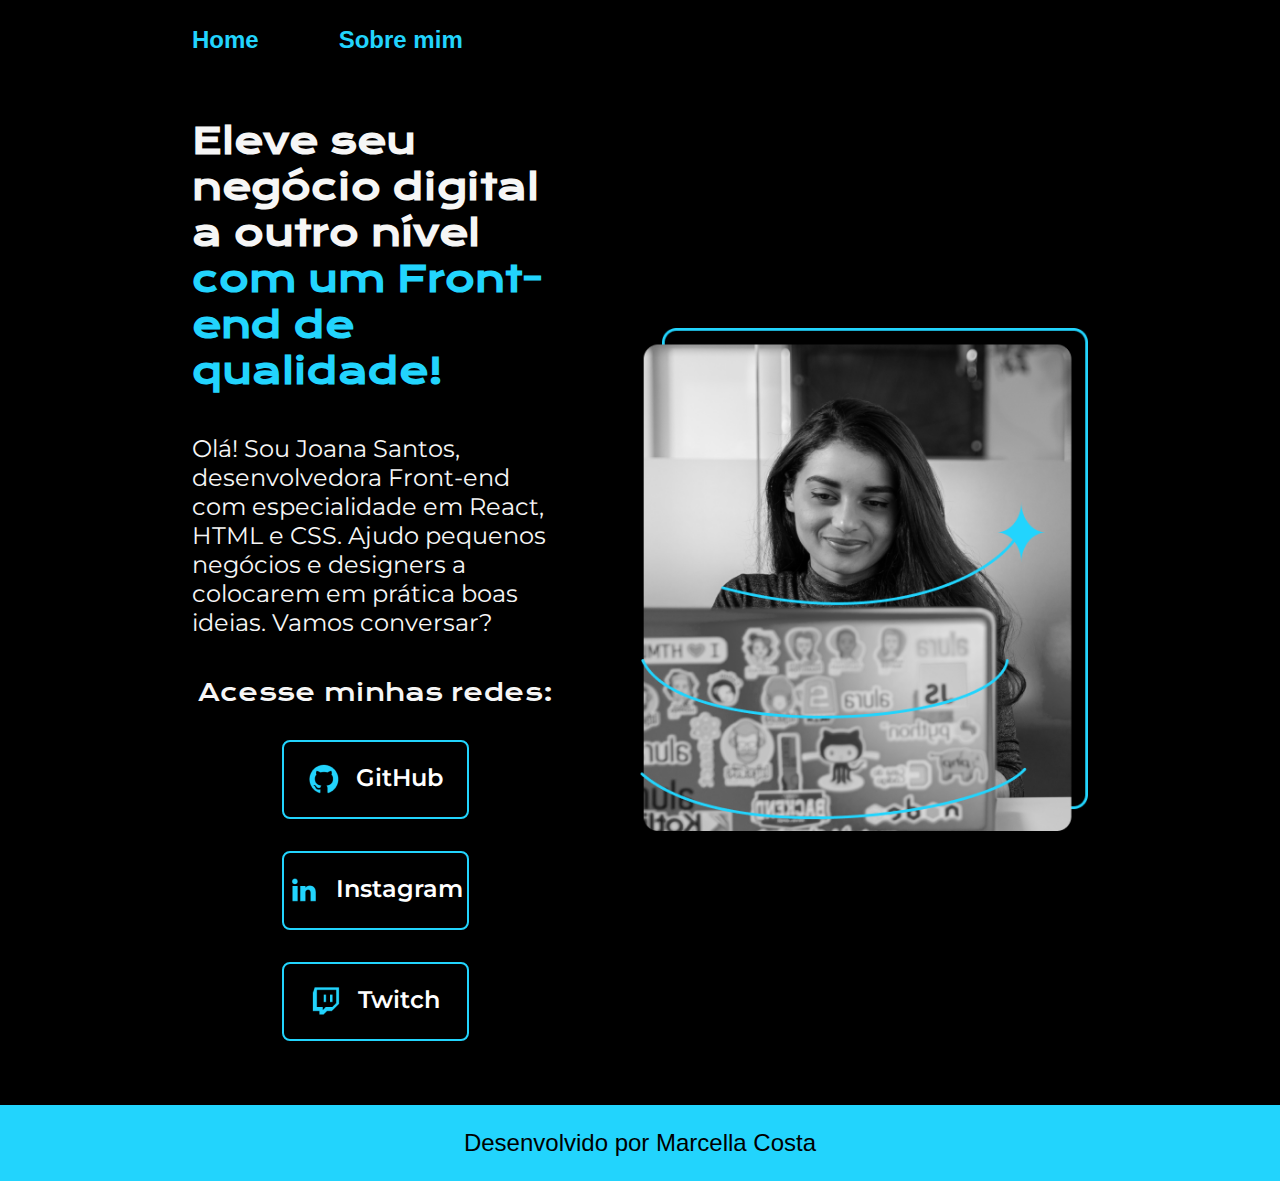
<file: index.html>
<!DOCTYPE html>
<html lang="pt-br"> <!--Descreve o idioma utilizado na página-->

<head>
    <meta charset="UTF-8">
    <meta http-equiv="X-UA-Compatible" content="IE=edge">
    <meta name="viewport" content="width=device-width, initial-scale=1.0"> <!--Define a escala das informaçes. Auxilia a dimensionar corretamente de acordo com o dispositivo que a página está sendo acessada-->
    <title>Portfolio</title>
    <link rel="stylesheet" href="./styles/style.css"> <!--Utilizamos a tag "link" para indicar que queremos links esse documento em outro. "rel" é de relacionado e devemos indicar o tipo de documento que estamos tenando linkar. No caso, é um documento de estilo, por isso "stylesheet"-->
</head>

<body>

    <header class="cabecalho"> <!--Cabeçalho da página-->
            <nav class="cabecalho__menu">
            <a class="cabecalho__menu__link" href="index.html">Home</a>
            <a class="cabecalho__menu__link" href="about.html">Sobre mim</a>
        </nav>
    </header>
    
    <main class = "apresentacao">
        
        <section class = "apresentacao__conteudo"> <!--Por padrão, quando temos um elemento class dentro de outro, utilizamos como "primeiro nome" o class pai, damos dois undeline e colocamos o nome do class filho-->
          
            <h1 class="apresentacao__conteudo__titulo">Eleve seu negócio digital a outro nível <strong class="titulo-destaque">com um Front-end de qualidade!</strong></h1> <!--strong é usado para destacar uma informação-->

            <p class="apresentacao__conteudo__texto">Olá! Sou Joana Santos, desenvolvedora Front-end com especialidade em React, HTML e CSS. Ajudo pequenos negócios e designers a colocarem em prática boas ideias. Vamos conversar?</p>

            <div class="apresentacao__redes"> <!-- Div também é uma TAG de divisão, como a section, porém para questões menores e mais visuais -->
                <h2 class="apresentacao__redes__subtitulo">Acesse minhas redes:</h2>
                
                <a  class="apresentacao__conteudo__botoes" href="https://www.github.com/"> <!--href é utilizado para digitar hiperlinks-->
                    <img src="./assets/GitHub.png">
                    GitHub
                </a> <!--"a" é tag âncora, leva de uma página pra outra. A tag buttom do HTML geralmente é usada para criar um botão de ação, não de redirecionamento-->

                <a class="apresentacao__conteudo__botoes" href="https://www.instagram.com/matuta.ndo">
                    <img src="./assets/Linkedin.png">
                    Instagram
                </a> 

                <a class="apresentacao__conteudo__botoes" href="https://www.instagram.com/matuta.ndo">
                    <img src="./assets/Twitch.png">
                    Twitch
                </a> 
            </div>
        </section>

        <img class="apresentacao__imagem" src="Joana Santos.png" alt="Imagem da Joana Santos Programando">

    </main>

    <footer class="rodape"> <!--Rodapé da página-->
        <p>Desenvolvido por Marcella Costa</p>
    </footer> 
    
</body>
</html>
</file>
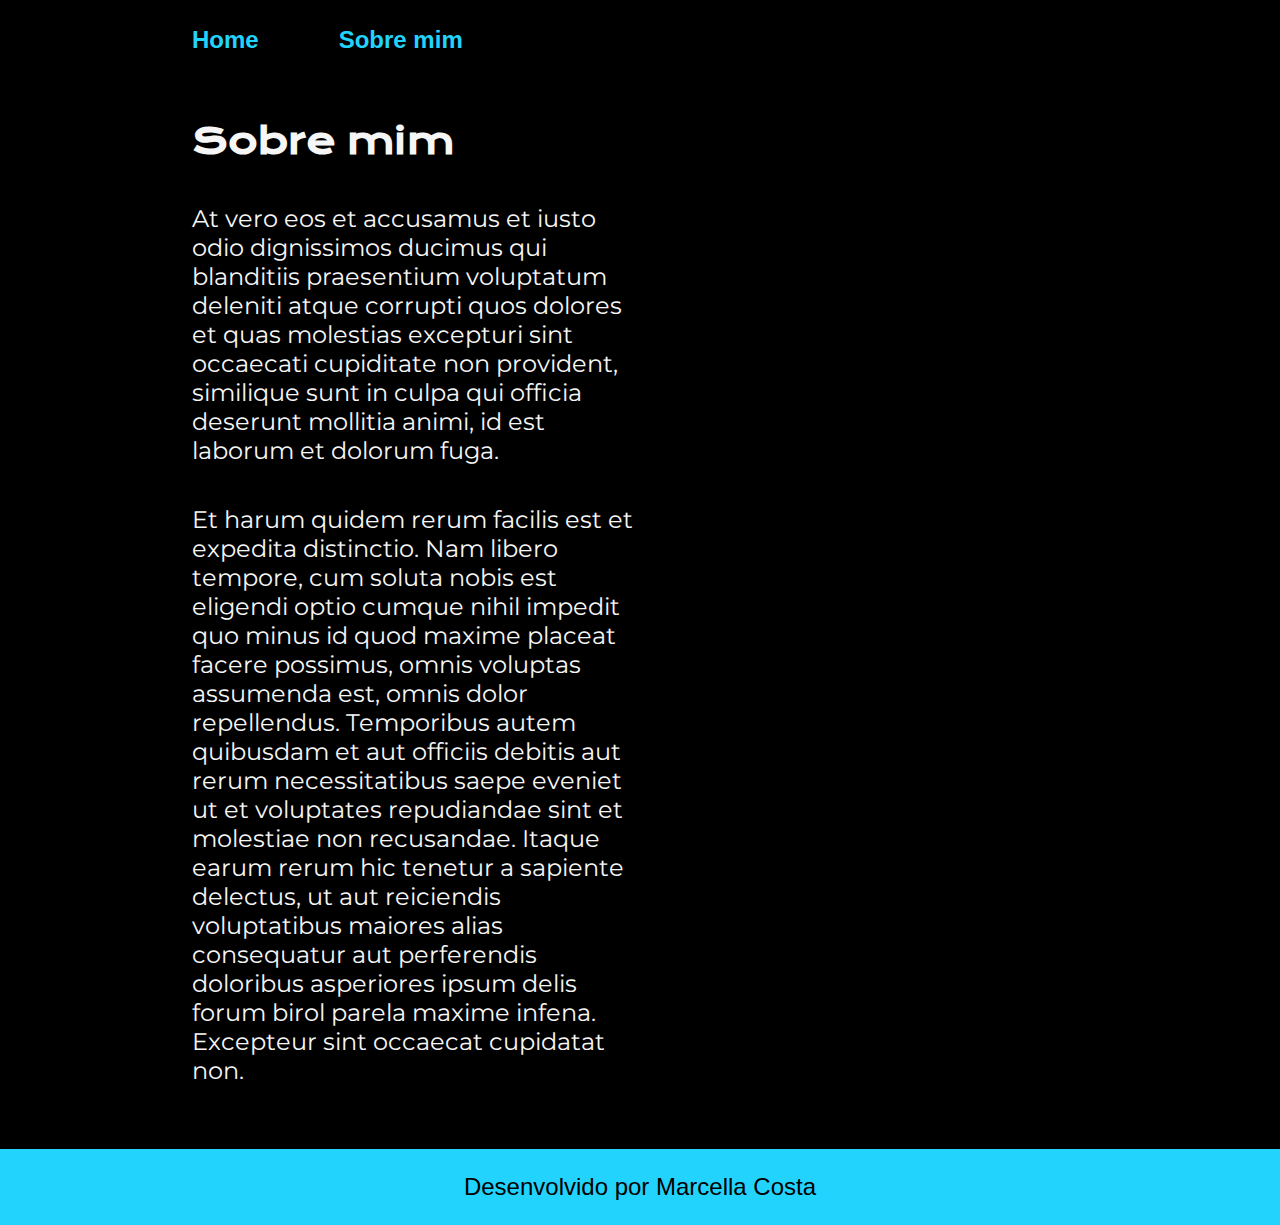
<file: about.html>
<!DOCTYPE html>
<html lang="pt-br">
<head>
    <meta charset="UTF-8">
    <link rel="stylesheet" href="./styles/style.css">
    <meta name="viewport" content="width=device-width, initial-scale=1.0">
    <title>sobre_mim</title>
</head>

<body>

    <header class="cabecalho"> <!--Cabeçalho da página-->
    
        <nav class="cabecalho__menu">
            <a class="cabecalho__menu__link" href="index.html">Home</a>
            <a class="cabecalho__menu__link" href="about.html">Sobre mim</a>
        </nav>
    
    </header>

    <main class="apresentacao">
        <section class="apresentacao__conteudo">
            <h1 class="apresentacao__conteudo__titulo">Sobre mim</h1>
            <p class="apresentacao__conteudo__texto">At vero eos et accusamus et iusto odio dignissimos ducimus qui blanditiis praesentium voluptatum deleniti atque corrupti quos dolores et quas molestias excepturi sint occaecati cupiditate non provident, similique sunt in culpa qui officia deserunt mollitia animi, id est laborum et dolorum fuga.</p>
            <p class="apresentacao__conteudo__texto">Et harum quidem rerum facilis est et expedita distinctio. Nam libero tempore, cum soluta nobis est eligendi optio cumque nihil impedit quo minus id quod maxime placeat facere possimus, omnis voluptas assumenda est, omnis dolor repellendus. Temporibus autem quibusdam et aut officiis debitis aut rerum necessitatibus saepe eveniet ut et voluptates repudiandae sint et molestiae non recusandae. Itaque earum rerum hic tenetur a sapiente delectus, ut aut reiciendis voluptatibus maiores alias consequatur aut perferendis doloribus asperiores ipsum delis forum birol parela maxime infena. Excepteur sint occaecat cupidatat non.
            </p>
        </section>
        <img>
    </main>
    
    <footer class="rodape"> <!--Rodapé da página-->
        <p>Desenvolvido por Marcella Costa</p>
    </footer> 

</body>

</html>
</file>
<file: styles/style.css>
/*Para adicionar uma fonte, são necessárias algumas etapas:
1) precisamos identificar a fonte no Google Fonts e clicar em "Get embed code" pra conseguir o código da fonte. Iremos utilizar o código identificdo com @import
2) Devemos colar no arquivo CSS esse @import, para que a font escolhida seja transportada para o arquivo
3) Devemos definir, por meio do parâmetro "font.family onde a fonte deve ser utilizada e colar as informações descritas na aba "CSS class" do Google Fonts (logo abaixo da @import)*/

@import url('https://fonts.googleapis.com/css2?family=Krona+One&display=swap');
@import url('https://fonts.googleapis.com/css2?family=Montserrat:ital,wght@0,100..900;1,100..900&display=swap');

* { /*Esse é o CSS Reset. Nesse momento, estamos retirando a margem e o padding padrão do navegador*/
    margin: 0;
    padding: 0;
}

/* Dentro do CSS, também temos a possibilidade de utilizar variáveis. No CSS, existem dois tipos de variáveis:

Escopo local: é uma variável que vai funcionar apenas dentro de pequenos blocos (por exemplo, somente no cabeçalho, ou somente do body)
Escopo global: aplicado em todo o projeto

O código para criar a variável é:
:root {
    --cor-primaria: #codigo_da_cor;
    --cor-secundaria: #codigo_da_cor;
} 

O códio para utilizar a variável é:
var(--cor-primaria);*/

:root {
    --cor-primaria: #000000;
    --cor-secundaria: #F6F6F6;
    --cor-terciaria: #22D4FD;
} 

/* Existem dois grandes grupos de medidas: absolutas e relativas
- Pixel é uma medida absoluta, pois 16px são 16px sempre;
- Rem é uma medida relativa. 1 rem equivale à 16 pixels 
- % é uma medida relativa e se refere ao espaço disponível na <tag pai>*/

/* Os SELETORES são o que marcam o que os parâmetros do CSS irão alterar na página. 
O chamado "seletor de classe" (class) permite que selecionemos elementos específicos. Para marcar a classe em CSS é necessário começar com ponto (.)*/

body { /*Aqui "body" está endo utilizado como um seletor*/
    /*height: 100vh; Define a altura da página: 100% do viewport high*/
    box-sizing: border-box; /*serve para definir o tamanho da "caixa" dentro do corpo da página (impede que as imagens saiam do corpo da página)*/
    background-color: var(--cor-primaria);
    color: var(--cor-secundaria);
} 

.cabecalho {
    padding: 2% 0% 0% 15%;
}

.cabecalho__menu {
    display: flex;
    gap: 80px;
}

.cabecalho__menu__link {
    font-family: 'Monteserrat', sans-serif;
    font-size: 1.5rem; /*Define o tamanho da fonte. A princípio estávamos usando 24px, mas alteramos para 1.5rem para se adaptar às configurações do usuário*/
    font-weight: 600;
    color: var(--cor-terciaria);
    text-decoration: none;
}

.apresentacao {
    padding: 5% 15%;
    display: flex; /*Responsável por organizar a posição dos objetos na página*/
    align-items: center; /*Alinha os itens entre si*/
    justify-content: space-between; /*Define o espaçamento entre os obejtos*/
    gap: 82px;
}

.apresentacao__conteudo {
    width: 50%; /*Define a largura que um elemento vai ocupar na tela. Estávaos usando o valor fixo de 615px, mas mas alteramos para % para se adaptar às configurações do usuário*/
    display: flex;
    flex-direction: column;
    gap: 40px;
}

.apresentacao__conteudo__titulo {
    font-size: 2.25rem; 
    font-family: "Krona One", sans-serif;
}

.titulo-destaque { /*".titulo-destaque" é um seletor de classe que tem origem na marcação <strong class = "titulo-destaque" feita no arquivo html*/
    color: var(--cor-terciaria);    
}

.apresentacao__conteudo__texto {
    font-size: 1.5rem;
    font-family: "Montserrat", sans-serif;
}

.apresentacao__redes {
    display: flex;
    flex-direction: column;
    justify-content: space-between;
    align-items: center;
    gap: 32px
}

.apresentacao__redes__subtitulo {
    font-family: "Krona One", sans-serif;
    font-weight: 400;
    font-size: 1.5rem;
}

.apresentacao__conteudo__botoes {
    /* background-color: #22D4FD;
    t: 280px;
    border: 1px solid #22D4FD;
    border-radius: 16px; Raio da curvatura */
    /* padding: 21.5px 0; Altura e largura, separados sem vírgula */
    /* text-align: center;
    color: black;
    font-size: 24px;
    font-weight: 600; */
    border: 2px solid var(--cor-terciaria);  
    width: 50%;
    height: 32px;
    text-align: center;
    border-radius: 8px; 
    font-weight: 600; 
    padding: 21.5px 0;

    display: flex;
    justify-content: center;
    gap: 16px;
    text-decoration: none; /*Retira o sublinhado do link*/
    color:rgb(255, 255, 255);
    font-family: "Montserrat", sans-serif;
    font-size: 24px;
}

.apresentacao__conteudo__botoes:hover { /*O "hover" personaliza um aspecto quando o mouse passa por cima */
    background-color: #272727
}

.apresentacao__imagem {
     width: 50%; /*Quando utilizamos percentual, ele vai se referir ao espaço disponível na tag pai, que nesse caso é a tag "main" */
}

.rodape {
    padding: 24px;
    color: var(--cor-primaria);
    background-color: var(--cor-terciaria);  
    text-align: center;
    font-family: 'Monteserrat', sans-serif;
    font-size: 1.5rem;
    font-weight: 400;
}

/* "Medias Querys" (@media) são uma propriedade que vai garantir que se a tela tiver valor máximo / mínimo determinado, um estilo personalizado será aplicado */

@media (max-width: 1200px) /* Dentro do parênteses vai a condição */
{

    .cabecalho {
        padding: 10%;
    }

    .cabecalho__menu {
        justify-content: center;
    }

    .apresentacao {
        flex-direction: column-reverse;
        padding: 5%;
    }

    .apresentacao__conteudo {
        width: auto;
    }
}
</file>
